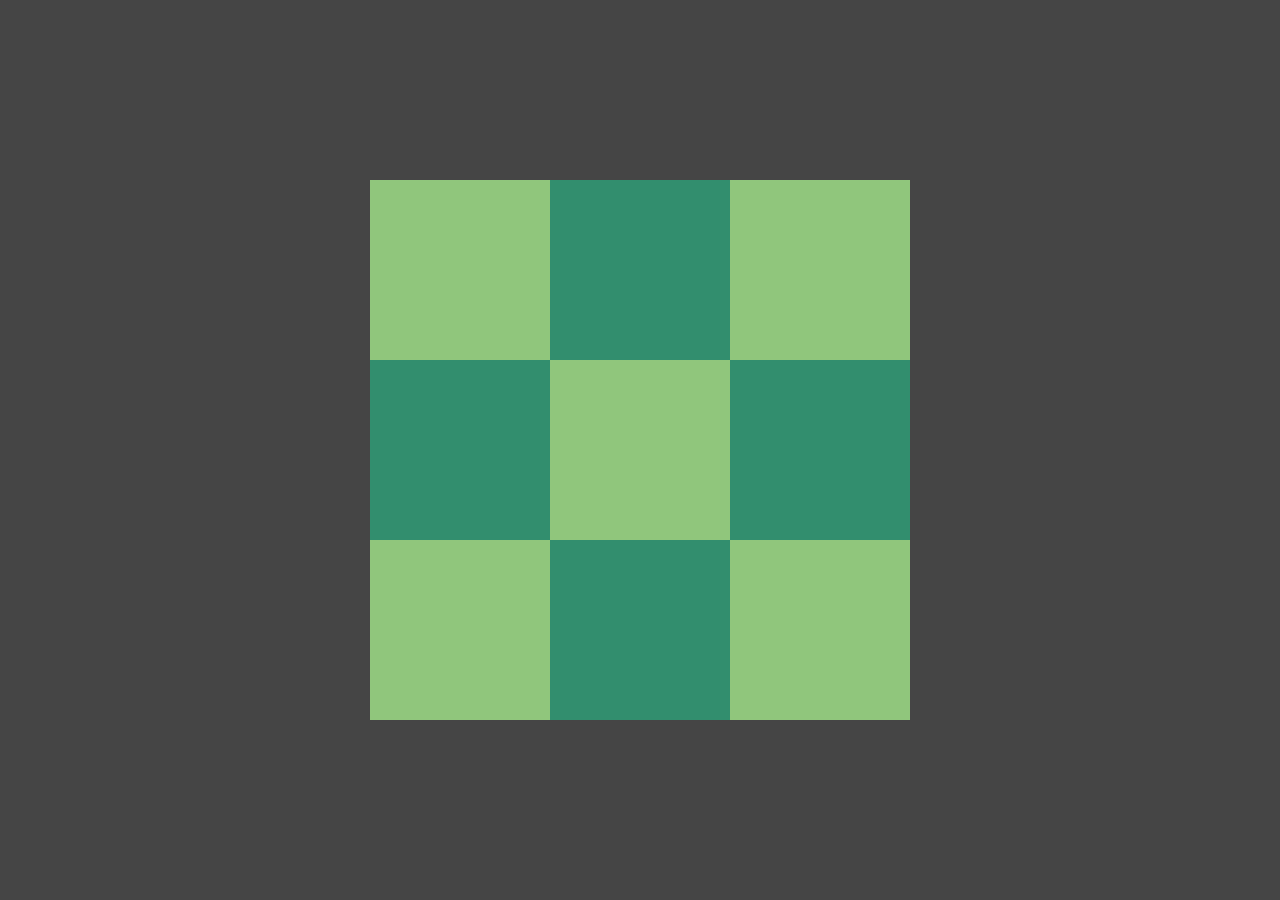
<file: TicTacToe/index.html>
<!DOCTYPE html>
<html lang="en">
<head>
    <meta charset="UTF-8">
    <meta name="viewport" content="width=device-width, initial-scale=1.0">
    
    <!-- Title -->
    <title>Tic Tac Toe</title>

    <!-- CSS Source -->
    <link rel="stylesheet" href="assets/css/game.css">
    <link rel="stylesheet" href="assets/css/board.css">

</head>
<body>
    
    <!-- Audio -->
    <audio id="selectAudio" src="assets/sound/select.mp3"></audio>

    <!-- HTML -->
    <div class="main-container">
        <div id="board"></div>
    </div>

    <!-- JAVASCRIPT -->
    <script src="assets/javascript/board.js"></script>
    <script src="assets/javascript/game.js"></script>

</body>
</html>
</file>
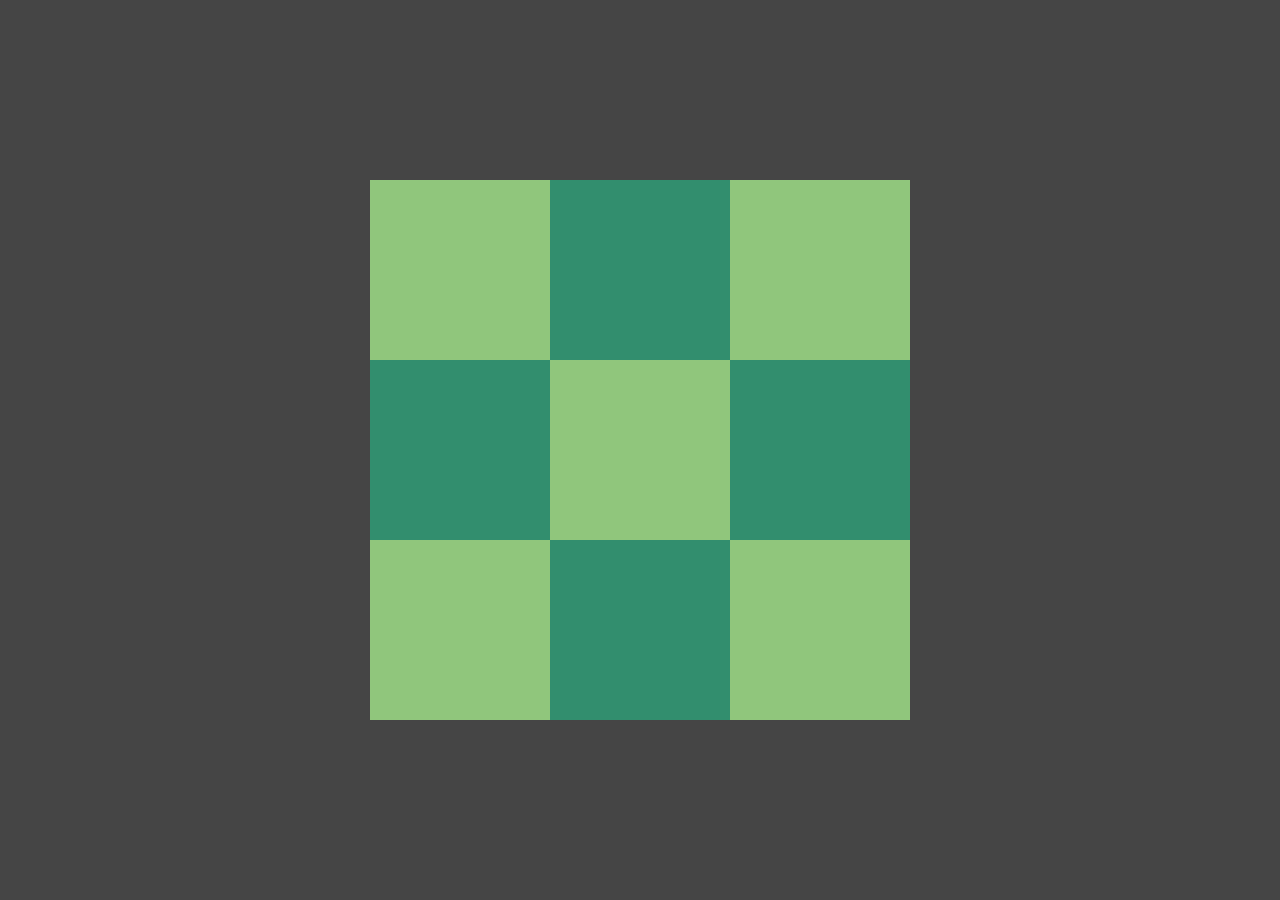
<file: TicTacToe/TicTacToe.html>
<!DOCTYPE html>
<html lang="en">
<head>
    <meta charset="UTF-8">
    <meta name="viewport" content="width=device-width, initial-scale=1.0">
    
    <!-- Title -->
    <title>Tic Tac Toe</title>

    <!-- CSS Source -->
    <link rel="stylesheet" href="assets/css/game.css">
    <link rel="stylesheet" href="assets/css/board.css">

</head>
<body>
    
    <!-- Audio -->
    <audio id="selectAudio" src="assets/sound/select.mp3"></audio>

    <!-- HTML -->
    <div class="main-container">
        <div id="board"></div>
    </div>

    <!-- JAVASCRIPT -->
    <script src="assets/javascript/board.js"></script>
    <script src="assets/javascript/game.js"></script>

</body>
</html>
</file>
<file: TicTacToe/assets/css/game.css>
/* Clearing */
html, head, body, *
{
    margin: 0;
    padding: 0;
}

/* Background */
body 
{
    background-color: #454545;
    font-family: sans-serif;
}

/* Main Code */
.main-container
{
    display: flex;
    justify-content: center;
    align-items: center;
    width: 100%;
    height: 100vh;
}

/* Player */

.cross
{
    width: 80%;
    height: 80%;
    background-color: red;
}

.circle
{
    width: 80%;
    height: 80%;
    background-color: blue;
}
</file>
<file: TicTacToe/assets/css/board.css>
/* Main Code */
#board
{
    display: flex;
    justify-content: space-between;
    align-items: center;
    flex-wrap: wrap;
    width: auto;
    height: 60vh;
    aspect-ratio: 1/1;
    background-color: transparent;
}

/* Square */
.square
{
    display: flex;
    justify-content: center;
    align-items: center;
    width: 33.3%;
    height: 33.3%;
    position: relative;
    bottom: 0;
    transition: bottom .1s;
}

.square:hover
{
    z-index: 2;
    scale: 1.05;
    bottom: 1em;
    outline: .1em solid white;
}

.square-color-one
{
    background-color: #90C67C;
    
}
.square-color-two
{
    background-color: #328E6E;
}
</file>
